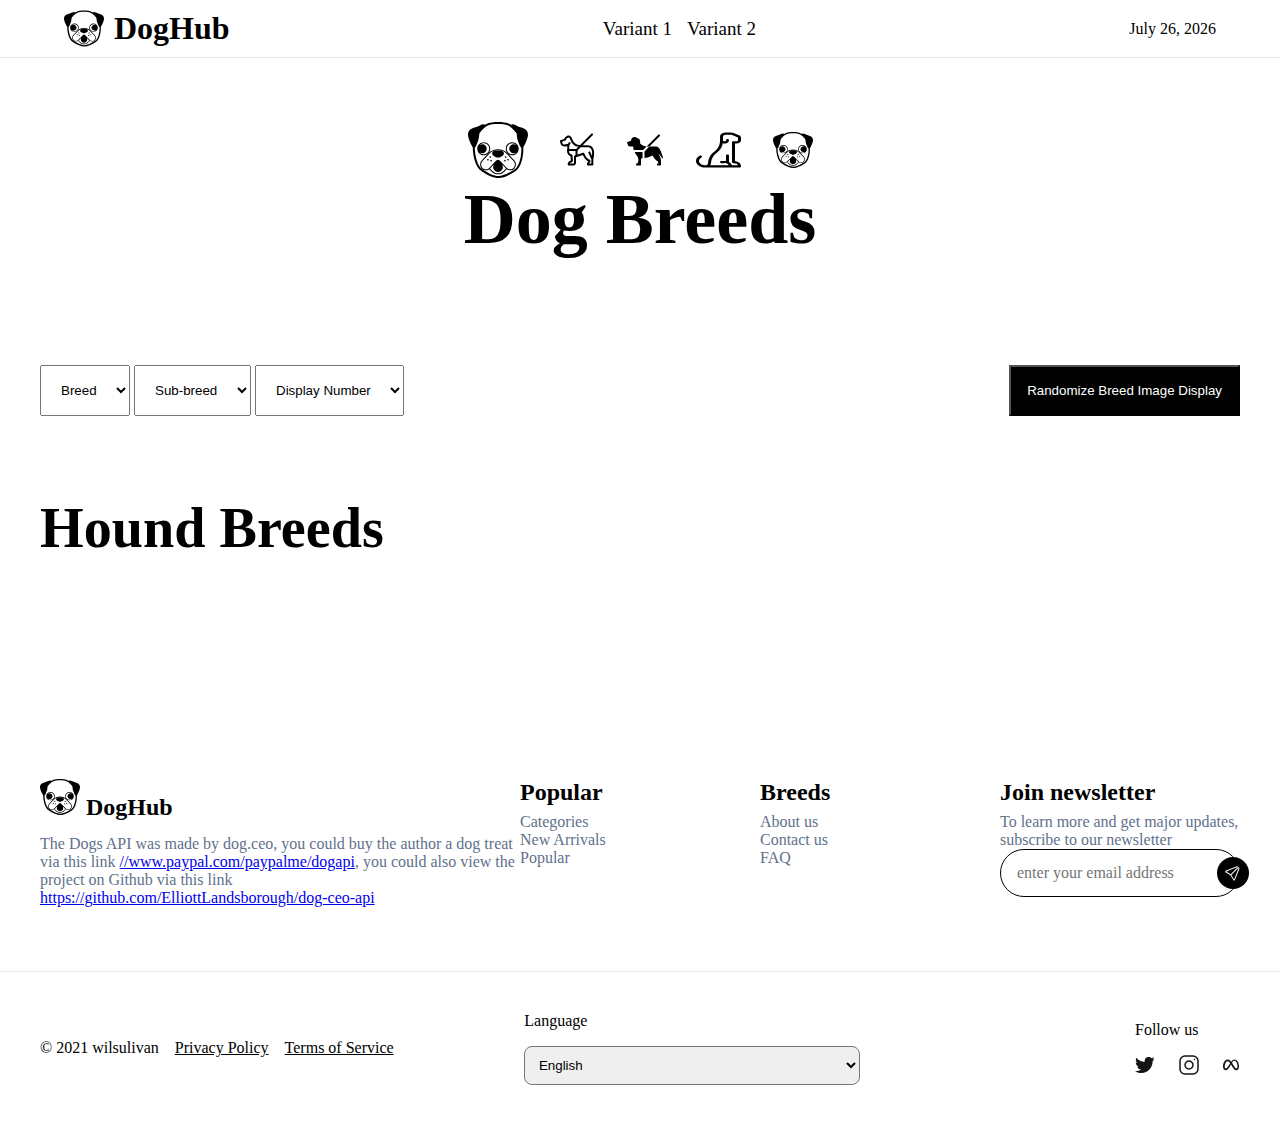
<file: index.html>
<!DOCTYPE html>
<html lang="en">
  <head>
    <meta charset="UTF-8" />
    <meta http-equiv="X-UA-Compatible" content="IE=edge" />
    <meta name="viewport" content="width=device-width, initial-scale=1.0" />
    <title>Document</title>
    <link rel="stylesheet" href="Styles.css" />
  </head>
  <body>

    <nav class="nav">
      <div class="logo">
        <img src="images/Group 6.svg" alt="dog logo"/>
        <h1>DogHub</h1>
      </div>
      <div class="nav-list">
        <ul class="menu">
          <a href="index.html"><li>Variant 1</li></a>
          <a href="index2.html"><li>Variant 2</li></a>
        </ul>
      </div>
      <div class="date-button"></div>
    </nav>

    <section class="section">
      <div class="hero">
        <div class="dogs">
          <img src="images/Group 1.svg" alt="dog 1" class="dog-item"/>
          <img src="images/Group 3.svg" alt="dog 2" class="dog-item"/>
          <img src="images/Group 4.svg" alt="dog 3" class="dog-item"/>
          <img src="images/Group 5.svg" alt="dog 4" class="dog-item"/>
          <img src="images/Group 6.svg" alt="dog 5" class="dog-item"/>
        </div>
        <div>
          <h2>Dog Breeds</h2>
        </div>
      </div>

      <div class="pack">
        <div class="pack1">
          <select id="breeds" name="Breeds" class="select">
            <option value="breed">Breed</option>
          </select>

          <select name="Sub-breeds" class="select">
            <option value="sub-breed">Sub-breed</option>
          </select>

          <select id="displayNumber" name="Display Number" class="select">
            <option value="number">Display Number</option>
            <option value="1">1</option>
            <option value="2">2</option>
            <option value="3">3</option>
            <option value="4">4</option>
            <option value="5">5</option>
            <option value="6">6</option>
            <option value="7">7</option>
          </select>
        </div>
        <div>
          <button class="randomizeImg">Randomize Breed Image Display</button>
        </div>
      </div>
    </section>
    <section class="grid-section">
      <div class="title">
        <h3>Hound Breeds</h3>
      </div>
      <div class="grid-container">
        <!-- <div class="grid-item">
          <img src="images/image.svg" alt="" width="100%" height="100%" />
        </div>
        -->
      </div>
    </section>
    <footer class="footer">
      <div class="footer-section">
      <div class="first">
        <div class="col1">
          <h2 class="tag">
            <img src="images/Group 6.svg" alt="dog logo" /> DogHub
          </h2>
          <p>
            The Dogs API was made by dog.ceo, you could buy the author a dog
            treat via this link
            <a href="#">//www.paypal.com/paypalme/dogapi</a>, you could also
            view the project on Github via this link
            <a href="#">https://github.com/ElliottLandsborough/dog-ceo-api</a>
          </p>
        </div>
        <div class="col2">
          <h2 class="tag">Popular</h2>
          <ul>
            <li>Categories</li>
            <li>New Arrivals</li>
            <li>Popular</li>
          </ul>
        </div>
        <div class="col3">
          <h2 class="tag">Breeds</h2>
          <ul>
            <li>About us</li>
            <li>Contact us</li>
            <li>FAQ</li>
          </ul>
        </div>
        <div class="col4">
          <h2 class="tag">Join newsletter</h2>
          <p>
            To learn more and get major updates, subscribe to our newsletter
          </p>
          <div class="input-group">
            <div class="emailInput_cont">
              <input
                type="text"
                placeholder="enter your email address"
                class="input-text"
              />
              <img
                class="email-icon"
                src="images/Vector (1).svg"
                alt="send icon"
              />
            </div>
          </div>
        </div>
      </div>

      <div class="second">
        <div class="footer-sec2">
         <p>&COPY; 2021 wilsulivan</p>
          <p class="secondP">Privacy Policy</p>
          <p class="secondP">Terms of Service</p>
       </div>

         <div class="item-3">
          <label for="input" class="text">Language</label>
          <select name="English" class="select-item">
            <option value="English">English</option>
          </select>
         </div>

         <div class="social-space">
           <p>Follow us</p>
          <span class="social">
            <img src="images/Vector (2).svg" alt="twitter logo" />
            <img src="images/Group.svg" alt="instagram logo" />
            <img src="images/Vector (4).svg" alt="meta logo" />
          </span>
          </div>

      </div>
    </div>
    </footer>
    <script src="./index.js"></script>
  </body>
</html>
</file>
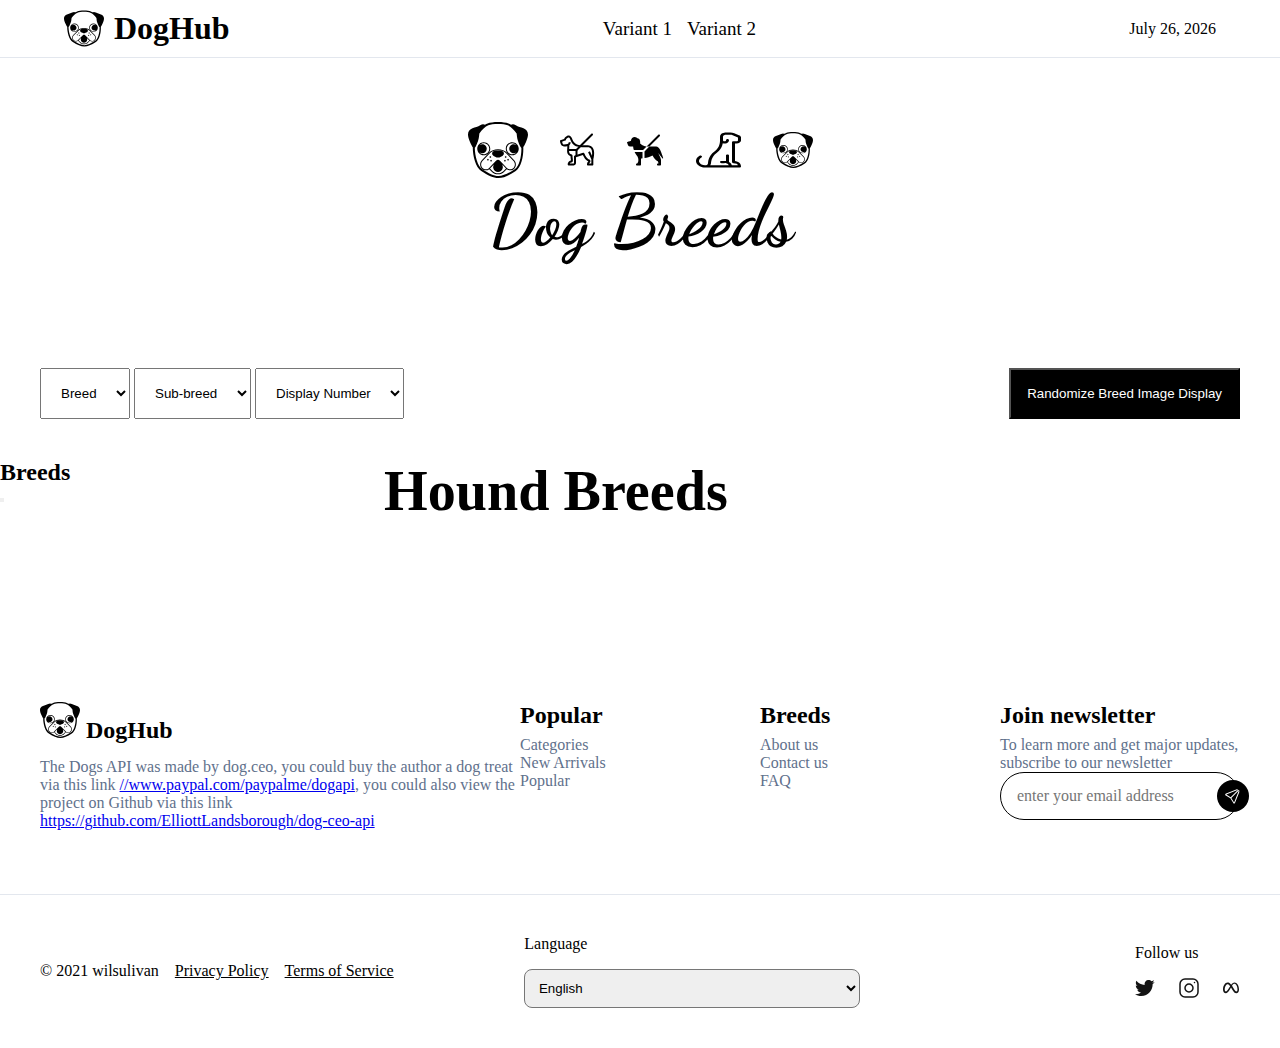
<file: index2.html>
<!DOCTYPE html>
<html lang="en">
  <head>
    <meta charset="UTF-8" />
    <meta http-equiv="X-UA-Compatible" content="IE=edge" />
    <meta name="viewport" content="width=device-width, initial-scale=1.0" />
    <title>Document</title>
    <link rel="stylesheet" href="Styles.css" />
  </head>
  <body>
    <nav class="nav">
      <div class="logo">
        <img src="images/Group 6.svg" alt="dog logo" />
        <h1>DogHub</h1>
      </div>
      <div class="nav-list">
        <ul class="menu">
          <a href="#"><li>Variant 1</li></a>
          <a href="#"><li>Variant 2</li></a>
        </ul>
      </div>
      <div class="date-btn">June 12</div>
    </nav>

    <section>
      <div class="hero">
        <div class="dogs">
          <img src="images/Group 1.svg" alt="dog 1" />
          <img src="images/Group 3.svg" alt="dog 2" />
          <img src="images/Group 4.svg" alt="dog 3" />
          <img src="images/Group 5.svg" alt="dog 4" />
          <img src="images/Group 6.svg" alt="dog 5" />
        </div>
        <div class="stylish">
          <h2>Dog Breeds</h2>
        </div>
      </div>

      <div class="pack">
        <div>
          <select name="Breeds" class="select">
            <option value="breed">Breed</option>
          </select>

          <select name="Sub-breeds" class="select">
            <option value="sub-breed">Sub-breed</option>
          </select>

          <select name="Display Number" class="select">
            <option value="number">Display Number</option>
          </select>
        </div>
        <div>
          <button class="randomizeImg">Randomize Breed Image Display</button>
        </div>
      </div>
    </section>
    <section class="grid-section-2">
      <div class="breed-list">
        <h2>Breeds</h2>
        <button></button>
      </div>
      <div class="breed-image">
        <div class="title">
          <h3>Hound Breeds</h3>
        </div>
        <div class="grid-container">
          <!-- <div class="grid-item">
          <img src="images/image.svg" alt="" width="100%" height="100%" />
        </div>
        --></div>
      </div>
    </section>
    <footer class="footer">
        <div class="footer-section">
        <div class="first">
          <div class="col1">
            <h2 class="tag">
              <img src="images/Group 6.svg" alt="dog logo" /> DogHub
            </h2>
            <p>
              The Dogs API was made by dog.ceo, you could buy the author a dog
              treat via this link
              <a href="#">//www.paypal.com/paypalme/dogapi</a>, you could also
              view the project on Github via this link
              <a href="#">https://github.com/ElliottLandsborough/dog-ceo-api</a>
            </p>
          </div>
          <div class="col2">
            <h2 class="tag">Popular</h2>
            <ul>
              <li>Categories</li>
              <li>New Arrivals</li>
              <li>Popular</li>
            </ul>
          </div>
          <div class="col3">
            <h2 class="tag">Breeds</h2>
            <ul>
              <li>About us</li>
              <li>Contact us</li>
              <li>FAQ</li>
            </ul>
          </div>
          <div class="col4">
            <h2 class="tag">Join newsletter</h2>
            <p>
              To learn more and get major updates, subscribe to our newsletter
            </p>
            <div class="input-group">
              <div class="emailInput_cont">
                <input
                  type="text"
                  placeholder="enter your email address"
                  class="input-text"
                />
                <img
                  class="email-icon"
                  src="images/Vector (1).svg"
                  alt="send icon"
                />
              </div>
            </div>
          </div>
        </div>
  
        <div class="second">
          <div class="footer-sec2">
           <p>&COPY; 2021 wilsulivan</p>
            <p class="secondP">Privacy Policy</p>
            <p class="secondP">Terms of Service</p>
         </div>
  
           <div class="item-3">
            <label for="input" class="text">Language</label>
            <select name="English" class="select-item">
              <option value="English">English</option>
            </select>
           </div>
  
           <div class="social-space">
             <p>Follow us</p>
            <span class="social">
              <img src="images/Vector (2).svg" alt="twitter logo" />
              <img src="images/Group.svg" alt="instagram logo" />
              <img src="images/Vector (4).svg" alt="meta logo" />
            </span>
            </div>
  
        </div>
      </div>
      </footer>
    <script src="index2.js"></script>
  </body>
</html>
</file>
<file: Styles.css>
@import url("https://fonts.googleapis.com/css2?family=Dancing+Script:wght@600&display=swap");

* {
  margin: 0;
  padding: 0;
  box-sizing: border-box;
}

.nav {
  display: flex;
  justify-content: space-between;
  align-items: center;
  height: 30%;
  padding: 10px 5%;
  border-bottom: 1px solid #e3e7ee;
}

.logo {
  display: flex;
  gap: 10px;
}
.menu {
  font-size: 19px;
  display: flex;
  gap: 15px;
  list-style-type: none;
}
 .menu li  { 
  color: #000;
}
.menu a {
  text-decoration: none;
}
.menu a:hover {
  font-weight:900;
  
}
.hero {
  display: flex;
  align-items: center;
  justify-content: center;
  flex-direction: column;
  padding: 4rem;
  font-size: 3rem;
}
.stylish {
  font-family: "Dancing Script", cursive;
}
.dogs {
  display: flex;
  gap: 2rem;
}
.pack {
  display: flex;
  justify-content: space-between;
  padding: 2.5rem;
}
.select {
  padding: 1rem;
}
.pack button {
  width: 100%;
  padding: 1rem;
  background-color: black;
  color: #fff;
}
.breed-list {
  width: 30%;
}
.grid-section {
  padding: 2.5rem;
  width: 100%;
}
.grid-section-2 {
  display: flex;
}
.grid-container {
  margin: 50px auto;
  display: grid;
  grid-template-columns: 1fr 1fr 1fr;
  gap: 10px;
  row-gap: 1.5rem; 
  
  
}
.grid-item {
  width: 100%;
  grid-auto-rows: auto;
}
.title {
  padding-bottom: 15px;
  font-size: 48px;
}

.first {
  display: flex;
  padding: 5% 2.5rem;
}
.input {
  padding: 10px;
}

.input-group {
  border: 1px solid black;
  border-radius: 2rem;
  height: 3em;
  width: 15rem;
  display: flex;
  align-items: center;
}

.input-text {
  border: none;
  height: 1.2rem;
  width: 10rem;
  left: 50rem;
  top: 150rem;
  all: unset;
}

.email-icon {
  color: #fff;
  background-color: black;
  border-radius: 50%;
  padding: 0.5rem;
}
.emailInput_cont {
  display: flex;
  width: 100%;
  justify-content: space-between;
  align-items: center;
  padding: 0 1rem 0 1rem;
}

.btn:hover {
  cursor: pointer;
}
.col1 {
  width: 40%;
}
.col2 {
  width: 20%;
}
.col3 {
  width: 20%;
}
.col4 {
  width: 20%;
}
li {
  list-style-type: none;
}
.tag {
  margin-bottom: 3%;
}
.second {
  border-top: 1px solid #e3e7ee;
  display: flex;
  justify-content: space-between;
  align-items: center;
  padding: 2.5rem;
}
.footer-sec2{
  display: flex;
  gap: 1rem;
}
.secondP{
  text-decoration: underline;
 }
.item-1 {
  width: 15%;
}
.item-2 {
  width: 25%;
  display: flex;
  gap: 1rem;
}
.item-3 {
  width: 40%;
  display: flex;
  flex-direction: column;
}
.grid-item {
  height: 456px;
  width: 350px;
}
.grid-item img {
  height: 100%;
  width: 100%;
}
.social {
  width: 20%;
  display: flex;
  gap: 1.5rem;
  padding-top: 1rem;
}
.select-item {
  width: 70%;
  padding: 2%;
  border-radius: 8px;
}
.text {
  padding-bottom: 1rem;
}
.breed-button {
  all: unset;
  border: none;
  color: #5f718c;
}
.first p{
  color:#5F718C;
  
}
.first li{
  color:#5F718C;
}


@media screen and (max-width: 820px) {
  body{
    padding: 0;
    margin: 0;
    box-sizing: border-box;
    overflow-x: hidden;
  }
  .nav-list{
    display: none;
  }
  .hero{
    font-size: 1.8rem;
  }
  .title{
    padding-left: 1.2rem;
  }
  .dog-item{
    width: 20%
  }
  .dogs{
    width: 100%;
    gap:0.5rem;
  }
  .pack {
    width: 100%;
    flex-direction: column;
    gap: 1rem;
  }
  .grid-item {
    height: 456px;
    width: 300px;
  }
  .first {
    flex-direction: column;
  }
  .grid-section {
    padding: 0.5rem;
    display: flex;
    flex-direction: column;
    gap: 4px;
    justify-content: center;
    align-items: center;
  }
  .grid-container {
    display: flex;
    flex-direction: column;
    text-align: center;
    grid-template-columns: auto auto;
  }
  .title{
    align-items: flex-start;
    font-size: 2.4rem;
  }
  .pack1 {
    display: flex;
    flex-direction: column;
    gap: 1rem;
  }
  .first {
    flex-direction: column;
    gap:1rem;
  }
  .col1{
    width:100%;
  }
  .col4{
    width: 100%;
  }
  .input-group{
    padding-top: 1rem;

  }
  .second {
   max-width: 100%;
   display: flex;
   align-items: flex-start;
   flex-direction: column-reverse;
   gap: 1rem
  }
  .item-3{
    width: 100%
  }
  .select-item{
    width: 80%;
  }
  .footer-sec2{
    max-width: 100%;
    display: flex;
    padding: 0.2rem;
  }
 
}
</file>
